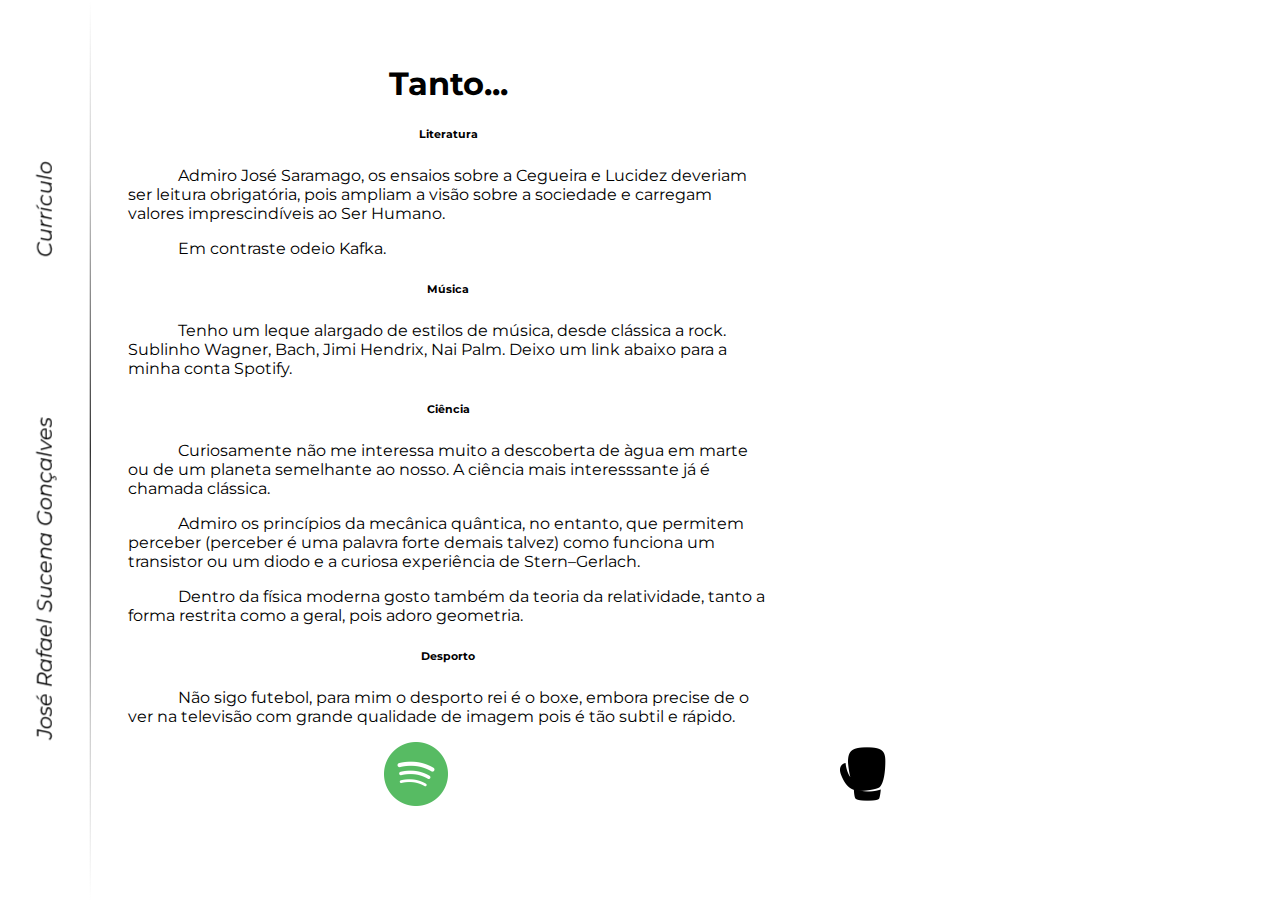
<file: informacaoPessoal/gostosPessoais.html>
<!DOCTYPE html>
<html lang="en">
<head>
	<meta charset="UTF-8">
	<title>Rafael Sucena</title>

	<script src="../js/jQuery-min.js"></script>
	<script src="script.js"></script>
	<link class="css" rel="stylesheet" href="style.css">
</head>
<body>
	<div id="up">
		<a href="../index.html#backgroundWithPerspective"><div id="up-arrow"></div></a>
	</div>
	<div id="left-information">
		<ul>
			<a href="mailto:rafael.sucena1@gmail.com"><li><span class="disposable">José</span> Rafael Sucena <span class="disposable">Gonçalves</span></li></a>
			<a href="../RafaelSucenaCV.pdf" download><li>Currículo</li></a>
		</ul>
	</div>
	<div id="vr"></div>
	<div id="right">
		<a href="tecnologias.html"><div id="right-arrow"></div></a>
	</div>
	<div id="left-text">
		<h1>Tanto...</h1>
		<h6>Literatura</h6>
		<p>Admiro José Saramago, os ensaios sobre a Cegueira e Lucidez deveriam ser leitura obrigatória,
		pois ampliam a visão sobre a sociedade e carregam valores imprescindíveis ao Ser Humano.
		</p>
		<p>
			Em contraste odeio Kafka.
		</p>
		<h6>Música</h6>
		<p>
			Tenho um leque alargado de estilos de música, desde clássica a rock. Sublinho Wagner, Bach,
			Jimi Hendrix, Nai Palm. Deixo um link abaixo para a minha conta Spotify.
 		</p>
		<h6>Ciência</h6>
		<p>
			Curiosamente não me interessa muito a descoberta de àgua em marte ou de um planeta semelhante ao nosso. A ciência mais interesssante já é chamada clássica.</p>
		<p>
			Admiro os princípios da mecânica quântica, no entanto, que permitem perceber (perceber é uma palavra forte demais talvez) como funciona um transistor ou um diodo e a curiosa experiência de Stern–Gerlach.
		</p>
		<p>
			Dentro da física moderna gosto também da teoria da relatividade, tanto a forma restrita como a geral, pois adoro geometria.
		</p>
		<h6>Desporto</h6>
		<p>Não sigo futebol, para mim o desporto rei é o boxe, embora precise de o ver na televisão com grande qualidade de imagem pois é tão subtil e rápido.</p>
	</div>
	<div id="links">
		<ul>
			<a href="https://open.spotify.com/user/0ij7qjm3guq665dllih51oetz?si=BjCF4im0R0yoiRV57ej1Fg" target="_blank"><li><img src="images/spotify.png" alt=""></li></a>
			<a href="https://www.youtube.com/watch?v=1LSewbS5eQI" target="_blank"><li><img src="images/boxing.png" alt=""></li></a>
		</ul>
	</div>
</body>
</html>
</file>
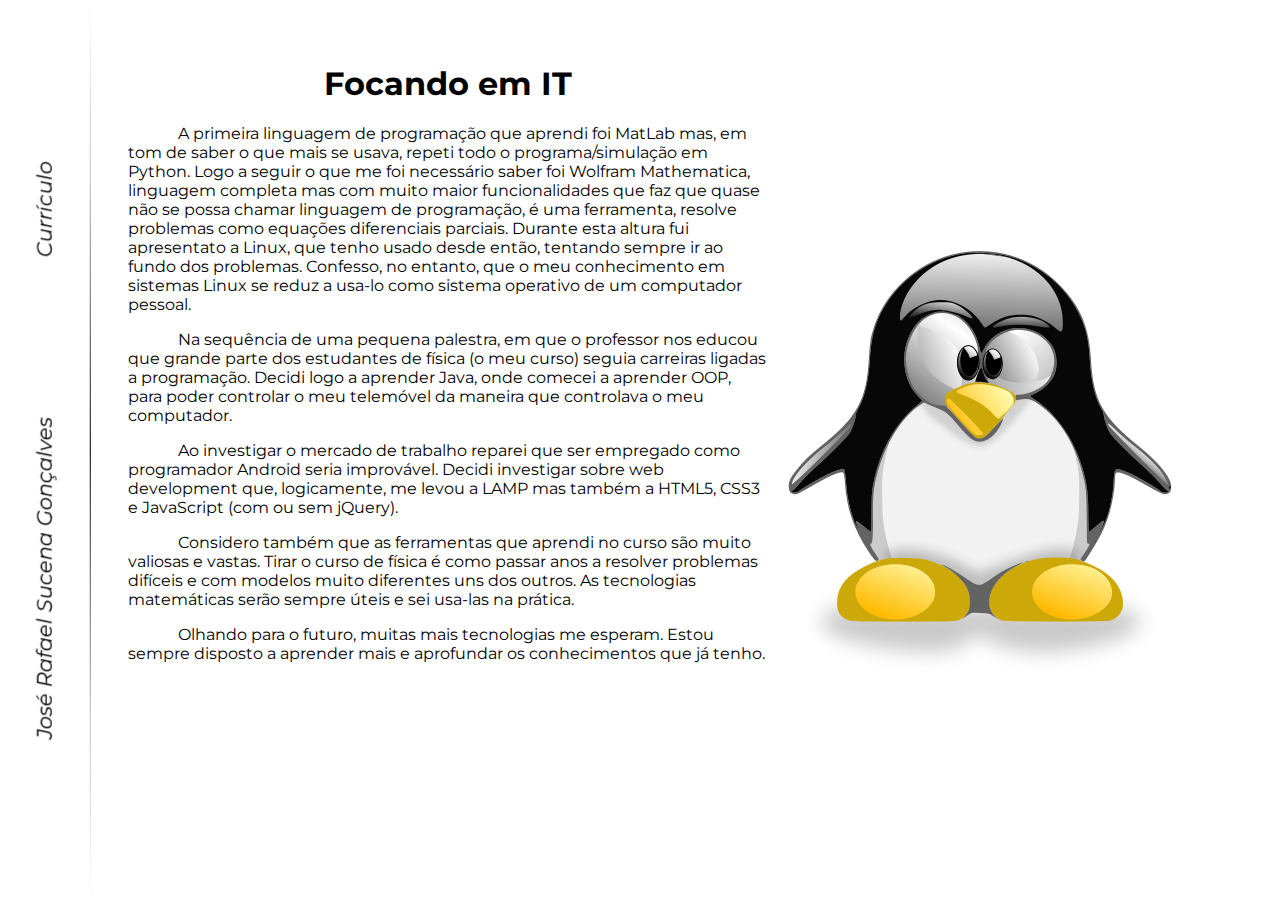
<file: informacaoPessoal/tecnologias.html>
<!DOCTYPE html>
<html lang="en">
<head>
	<meta charset="UTF-8">
	<title>Tecnologias</title>
	<link class="css" rel="stylesheet" href="style.css">
	<script src="../js/jQuery-min.js"></script>
	<script src="script.js"></script>
	
</head>
<body class="with-tux">
	<div id="up">
		<a href="../index.html#backgroundWithPerspective"><div id="up-arrow"></div></a>
	</div>
	<div id="left-information">
		<ul>
			<a href="mailto:rafael.sucena1@gmail.com"><li><span class="disposable">José</span> Rafael Sucena <span class="disposable">Gonçalves</span></li></a>
			<a href="../RafaelSucenaCV.pdf" download><li>Currículo</li></a>
		</ul>
	</div>
	<div id="right">
		<a href="gostosPessoais.html"><div id="right-arrow"></div></a>
	</div>
	<div id="left-text">
		<h1>Focando em IT</h1>
		<p>A primeira linguagem de programação que aprendi foi MatLab mas, em tom de saber o que mais se usava, repeti todo o programa/simulação em Python. Logo a seguir o que me foi necessário saber foi Wolfram Mathematica, linguagem completa mas com muito maior funcionalidades que faz que quase não se possa chamar linguagem de programação, é uma ferramenta, resolve problemas como equações diferenciais parciais. Durante esta altura fui apresentato a Linux, que tenho usado desde então, tentando sempre ir ao fundo dos problemas. Confesso, no entanto, que o meu conhecimento em sistemas Linux se reduz a usa-lo como sistema operativo de um computador pessoal.</p>
		<p>Na sequência de uma pequena palestra, em que o professor nos educou que grande parte dos estudantes de física (o meu curso) seguia carreiras ligadas a programação. Decidi logo a aprender Java, onde comecei a aprender OOP, para poder controlar o meu telemóvel da maneira que controlava o meu computador.</p>
		<p>Ao investigar o mercado de trabalho reparei que ser empregado como programador Android seria improvável. Decidi investigar sobre web development que, logicamente, me levou a LAMP mas também a HTML5, CSS3 e JavaScript (com ou sem jQuery).</p>
		<p>Considero também que as ferramentas que aprendi no curso são muito valiosas e vastas. Tirar o curso de física é como passar anos a resolver problemas difíceis e com modelos muito diferentes uns dos outros. As tecnologias matemáticas serão sempre úteis e sei usa-las na prática.</p>
		<p>Olhando para o futuro, muitas mais tecnologias me esperam. Estou sempre disposto a aprender mais e aprofundar os conhecimentos que já tenho.</p>
	</div>
</body>
</html>
</file>
<file: informacaoPessoal/style.css>
@import url('https://fonts.googleapis.com/css?family=Montserrat');


 body {
 	overflow-x:hidden;
	padding:0;
	margin:0;
	border:0;
	font-family: 'Montserrat', sans-serif;
 }
.with-tux {
	background-image: url("images/tux.png");
    	background-repeat: no-repeat;
   	background-attachment: fixed;
	background-position: 60vw center;
}
#left-text {
	 width:50vw;
	 margin: 5vw 40vw auto 10vw;
	 color:black; 	
	 text-align:center;
 }
@keyframes slideDown{
	from{
		top:-15vh;
	}
	to{
		top:0;
	}
}

@keyframes slideUp{
	from{
		top:0;
	}
	to{
		top:-15vh;
	}
}
@keyframes slideLeft{
	from{
		left:100vw;
	}
	to{
		left:85vw;
	}
}

@keyframes slideRight{
	from{
		left:85vw;
	}
	to{
		left:100vw;
	}
}
#up {
	 position:fixed;
	 left:0;
	 top:0;
	 width:100vw;
	 height:15vh;
 }
#up-arrow {
	position:fixed;
	width:100vw;
	top:-15vh;
	height:15vh;
	background: center / auto no-repeat url('images/up-arrow.png'), linear-gradient( rgba(150,150,150,0.5), rgba(255,255,255,0));	
}
#up:hover * {

	animation-name:slideDown;
	animation-duration:600ms;
	top:0;
}
#up:not(:hover) * {
	animation-name:slideUp;
	animation-duration:800ms;
	top:-15vh;
}
#right {
	position:fixed;
	left:85vw;
	top:15vh;
	height:85vh;
	width: 15vw;
}
#right-arrow {
	position:fixed;
	left:100vw;
	top:15vh;
	height:85vh;
	width: 15vw;
	border-radius:50% 0 0 50%;
	background: center / auto no-repeat url('images/right-arrow.png'), linear-gradient( 0deg,rgba(255,255,255,0.5),rgba(150,150,150,0.5),rgb(255,255,255,0.5));	
}
#right:hover * {

	animation-name:slideLeft;
	animation-duration:600ms;
	left:85vw;
}
#right:not(:hover) * {
	animation-name:slideRight;
	animation-duration:800ms;
	left:100vw;
}

 #left-information {
 	position:fixed;
	width:100vh;
	height:7vw;
	padding: 0;
	line-height: 7vw;
	transform:rotate(-90deg);
	top:calc( ( 100vh - 7vw )/2 );
	left:calc( ( 7vw - 100vh )/2 );
	border-style:solid;
	border-width: 0 0 1px 0;
	border-image: linear-gradient(to right, transparent, #ccc 20%, #333 50%,#ccc 80%, transparent);
	border-image-slice: 1;
 }
 
 ul {
 	padding:0;
 	margin:0;
	list-style-type:none;
 	display:flex;
	justify-content: space-evenly;
	font-size: 1.3em;
 }
 ul:first-child {
 	font-style:italic;	
 }
 a {
 	text-decoration:none;
	outline:0;
	color:black;
 }
 
 p {
 	text-align:left;
	text-indent:50px;
 }
</file>
